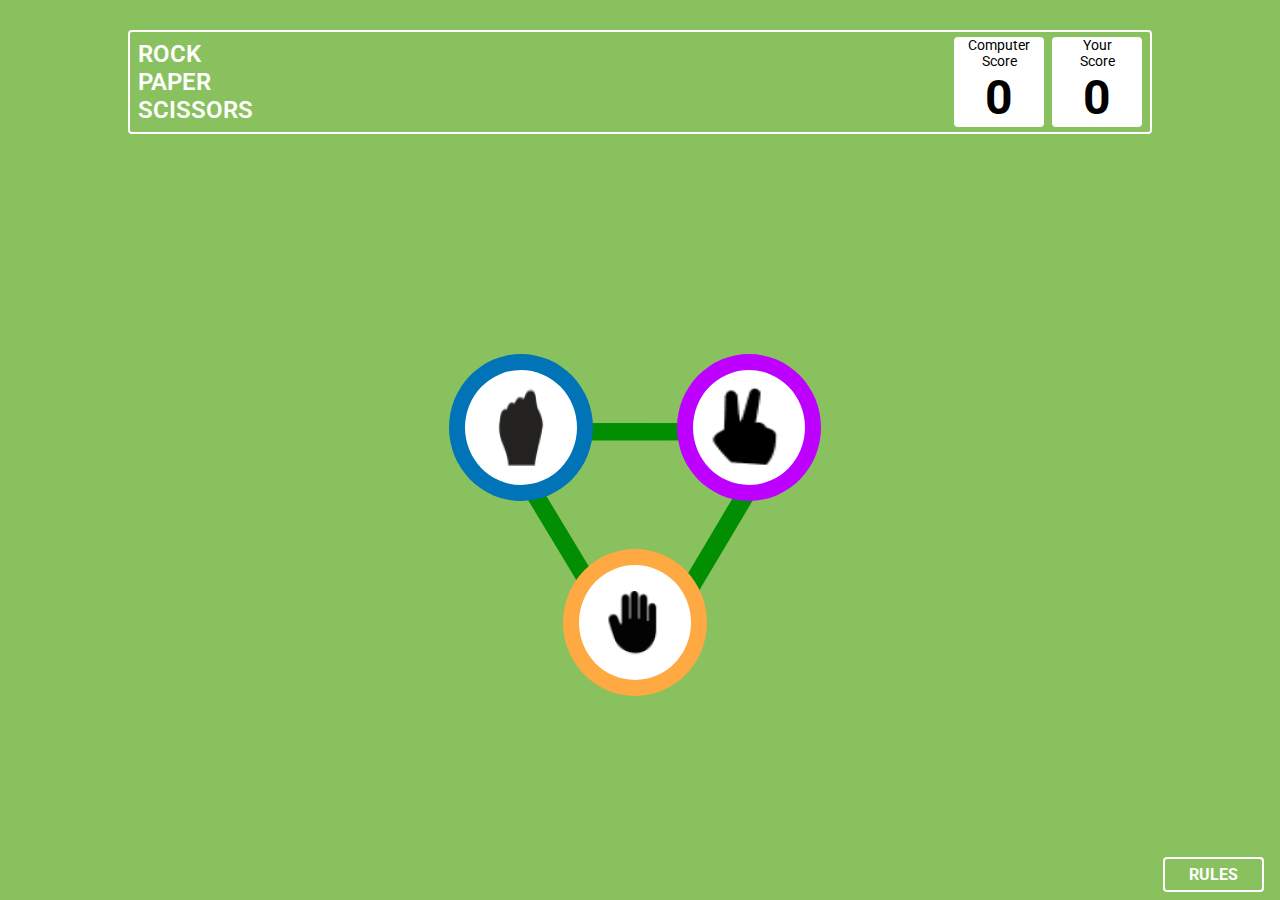
<file: index.html>
<!DOCTYPE html>
<html lang="en">
  <head>
    <meta charset="UTF-8" />
    <meta name="viewport" content="width=device-width, initial-scale=1.0" />
    <title>Rock Paper Scissors Game</title>
    <link rel="stylesheet" href="styles.css" />
  </head>
  <body>
    <section id="main">
      <div class="container">
        <div class="result__container">
          <div class="para__wrapper">
            <p class="title">ROCK</p>
            <p class="title">PAPER</p>
            <p class="title">SCISSORS</p>
          </div>
          <div class="score__container">
            <div class="score">
              Computer <br />
              Score
              <p class="initial__score" id="computer__score"></p>
            </div>
            <div class="score">
              Your <br />
              Score
              <p class="initial__score" id="user__score"></p>
            </div>
          </div>
        </div>

        <div class="symbols">
          <div class="first">
            <button class="btn btn__first" id="rock" title="Rock">
              <img src="assets/rock.png" alt="Rock" />
            </button>
            <button class="btn btn__second" id="scissor" title="Scissors">
              <img src="assets/scissor.png" alt="Scissors" />
            </button>
          </div>
          <div class="second">
            <button class="btn btn__third" id="paper" title="Paper">
              <img src="assets/paper.png" alt="Paper" />
            </button>
          </div>
        </div>
        <div class="triangular__img">
          <img class="test" src="assets/triangular__img.png" alt="Triangular shape" />
        </div>
      </div>
      <div class="new__container">
        <div class="user__result--container">
          <p class="user__choice">YOU PICKED</p>
          <figure class="user__choice-figure">
            <img id="user__choice" class="user__choice-img" src="assets/rock.png" alt="User choice" />
          </figure>
          <div class="animation"></div>
        </div>
        <div class="title__wrapper">
          <h1 class="title__result">TIE UP</h1>
          <h2 class="result__sub-title">AGAINST PC</h2>
          <button class="play__btn" title="Play Again">
            <a class="play__link" href="">PLAY AGAIN</a>
          </button>
        </div>
        <div class="computer__result--container">
          <p class="pc__choice">PC PICKED</p>
          <figure class="pc__choice-figure">
            <img id="computer__choice" class="pc__inintial-choice btn__second" src="assets/scissor.png" alt="Computer choice" />
          </figure>
          <div class="computer__animation"></div>
        </div>
      </div>

      <div id="game__rule" class="game__rule--container">
        <div class="game__rule--hide-btn">
          <p class="cross__btn" title="Close">X</p>
        </div>
        <h3 class="game__rule--title">Game Rules</h3>
        <ul>
          <li class="rule">
            Rock beats scissors, scissors beat paper, and paper beats rock
          </li>
          <li class="rule">
            Agree ahead of time whether you’ll count off “rock, paper, scissors,
            shoot” or just “rock, paper, scissors.”
          </li>
          <li class="rule">
            Use rock, paper, scissors to settle minor decisions or simply play
            to pass the time
          </li>
          <li class="rule">
            If both players lay down the same hand, each player lays down
            another hand
          </li>
        </ul>
      </div>
      <div class="btn__container">
        <button class="next__btn" title="Next">
          <a class="next__link" href="./hurray.html">NEXT</a>
        </button>
        <button class="btn__footer rule__btn" id="show__rule" title="Show Rules">
          <a class="rule__link" href="#">RULES</a>
        </button>
      </div>
    </section>
    <script src="logic.js" defer></script>
  </body>
</html>
</file>
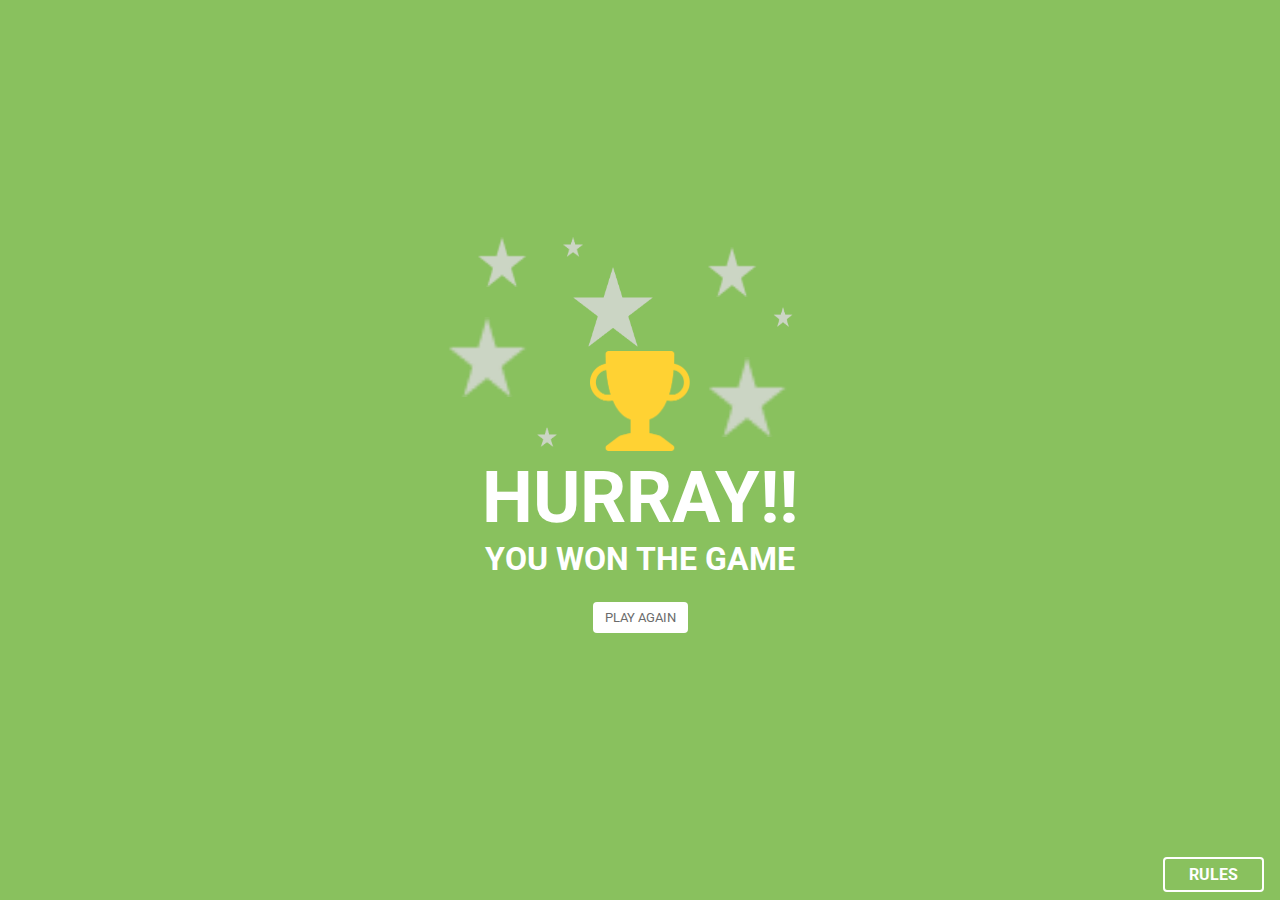
<file: hurray.html>
<!DOCTYPE html>
<html lang="en">
  <head>
    <meta charset="UTF-8" />
    <meta name="viewport" content="width=device-width, initial-scale=1.0" />
    <title>Rock Paper Scissor Game</title>
    <link rel="stylesheet" href="styles.css" />
  </head>
  <body>
    <section id="celebration">
      <div class="container">
        <div class="celebration__container">
          <div class="stars">
            <img
              class="star star1"
              src="./Celebration Assets/Star 1.png"
              alt=""
            />
            <img
              class="star star2"
              src="./Celebration Assets/Star 2.png"
              alt=""
            />
            <img
              class="star star3"
              src="./Celebration Assets/Star 3.png"
              alt=""
            />
            <img
              class="star star4"
              src="./Celebration Assets/Star 4.png"
              alt=""
            />
            <img
              class="star star5"
              src="./Celebration Assets/Star 5.png"
              alt=""
            />
            <img
              class="star star6"
              src="./Celebration Assets/Star 6.png"
              alt=""
            />
            <img
              class="star star7"
              src="./Celebration Assets/Star 7.png"
              alt=""
            />
            <img
              class="star star8"
              src="./Celebration Assets/Star 8.png"
              alt=""
            />
          </div>
          <figure>
            <img
              class="cup__img"
              src="./Celebration Assets/Vector (2).png"
              alt=""
            />
          </figure>
          <div class="celebration__title--wrapper">
            <h1 class="celebration__title">HURRAY!!</h1>
            <h2 class="celebration__sub-title">YOU WON THE GAME</h2>
          </div>
          <button class="play__btn">
            <a class="play__link" href="./index.html">PLAY AGAIN</a>
          </button>
        </div>

        <div id="game__rule" class="game__rule--container">
          <div class="game__rule--hide-btn">
            <p class="cross__btn">X</p>
          </div>
          <h3 class="game__rule--title">Game Rules</h3>
          <ul>
            <li class="rule">
              Rock beats scissors, scissors beat paper, and paper beats rock
            </li>
            <li class="rule">
              Agree ahead of time whether you’ll count off “rock, paper,
              scissors, shoot” or just “rock, paper, scissors.”
            </li>
            <li class="rule">
              Use rock, paper, scissors to settle minor decisions or simply play
              to pass the time
            </li>
            <li class="rule">
              If both players lay down the same hand, each player lays down
              another hand
            </li>
          </ul>
        </div>
        <button class="rule__btn btn__container">
          <a class="rule__link" href="#">RULES</a>
        </button>
      </div>
    </section>
    <script src="logic.js"></script>
  </body>
</html>
</file>
<file: styles.css>
@import url('https://fonts.googleapis.com/css2?family=DM+Sans:ital,opsz,wght@0,9..40,100..1000;1,9..40,100..1000&family=Inter:wght@100..900&family=Roboto:wght@400;700;900&display=swap');
*{
    padding: 0;
    margin: 0;
    box-sizing: border-box;
    font-family: 'roboto';
}

#main, #celebration{
    background-color: #89C15E;
}
button {
    cursor: pointer;
}

.container{
    display: flex;
    flex-direction: column;
    align-items: center;
    justify-content: center;
    height: 100vh;
    position: relative;

}

.result__container{
    border: 2px solid #fff;
    display: flex;
    justify-content: space-between;
    align-items: center;
    width: 80%;
    position: absolute;
    top: 30px;
    border-radius: 4px;
}


.para__wrapper{
    padding: 8px;
}

.title{
    color: #fff;
    font-size: 24px;
    font-weight: 600;
}

.score__container{
    display: flex;
    justify-content: space-between;
    align-items: center;
    margin-right: 8px;
}

.score{
    height: 90px;
    width: 90px;
    margin-left: 8px;
    background-color: #fff;
    border-radius: 4px;
    text-align: center;
    font-size: 14px;
}
.initial__score{
    font-size: 48px;
    font-weight: bold;
}

 .triangular__img{
    position: absolute;
    top: 50%;
    left: 50%;
    transform: translate(-50%, -50%);
    margin-top: 100px;
    margin-right: 100px;

 }
 .test{
    width: 300px;
    height: 250px;
    rotate: 180deg;
    
 }

.user__score--title,
.computer__score--title{
    position: relative;
    left: 75px;
    font-size: 12px;
    width: 45%;
    text-align: center;
    color: #656565;
    padding: 4px;  
    display: inline;
}
.computer__score--title{
    left: 90px;
}

.symbols{
    margin-top: 150px;
    margin-right: -70px;
    display: flex;
    flex-direction: column;
    align-items: center;
    justify-content: center;
    position: absolute;
    z-index: 100;
}
.first{
    margin-bottom: 48px;
}

.btn{
    margin-right: 80px;
    border-radius: 50%;
    padding: 16px;
    border: 16px solid black;
    background-color: #fff;
}
.btn__first{
    border-color: #0074B6;
}
.btn__second{
    border-color: #BD00FF;
}
.btn__third{
    border-color: #FFA943;
}
img{
    width: 80px;
    height: 80px;
    background-color: transparent;
    transition: all 300ms ease;
}
.btn:hover img{
    transform: scale(1.1);
}

/* GAME RULE */
.game__rule--container{
    background-color:#004429;
    border: 8px solid #fff;
    color: #fff;
    width: 350px;
    position: absolute;
    right: 32px;
    bottom: 50px;
    border-radius: 8px;
    padding: 0 8px 8px 24px;
    display: none;
}

.game__rule--title{
    text-align: center;
    margin: 12px 0;
    font-size: 24px ;
}

li{
    list-style-type:square;
    margin-bottom: 16px;
    margin-left: 8px;
}
li::marker{
    color: #FFD600;
    font-size: 24px;
}

.btn__container{
    position: absolute;
    bottom: 8px;
    right: 16px;
}
.rule__btn,
.next__btn{
    padding: 6px 24px;
    background-color: transparent;
    border: 2px solid white;
    border-radius: 4px;
}

.next__btn{
    visibility: hidden;
}

.rule__link,
.next__link{
    color: #fff;
    text-decoration: none;
    font-size: 16px;
    font-weight: 700;
}

.game__rule--hide-btn{
    position: absolute;
    right: -12px;
    top: -16px;
    width: 30px;
    height: 30px;
    border-radius: 50%;
    background-color: red;
    display: flex;
    justify-content: center; 
    align-items: center;
    border: 4px solid #fff;
    padding: 16px;
    z-index: 1;
    cursor: pointer;
}
.cross__btn{
    color: #fff;
    font-size: 24px;
    font-weight: 700;
}


/* STYLING RESULT  */
.new__container{
    display: flex;
    justify-content: center;
    align-items: center;
    margin-top: 5rem;
    margin-right: 5rem;
    position: absolute;
    top: 50%;
    left: 50%;
    transform: translate(-50%, -50%);
    display: none;
}

.pc__choice-figure,
.user__choice-figure{
    background-color: #fff;
    padding: 16px;
    border: 16px solid black;
    border-radius: 50%;
}

.user__choice,
.pc__choice,
.title__result,
.result__sub-title
{
    color: #fff;
    text-align: center;
    margin-bottom: 12px;
    font-weight: 700;
}
.title__result{
    font-size: 48px;
}
.result__sub-title{
    font-size: 32px;
}
.title__wrapper{
    display: flex;
    flex-direction: column;
    align-items: center;
    justify-content: space-between;
    margin: 16px 24px 0 24px;
}
.play__btn{
    padding: 8px 12px;
    border: none;
    border-radius: 4px;
    background-color: #fff;
}
.play__link{
    text-decoration: none;
    color: #6B6B6B;
}
.user__result--container{
    position: relative;
}

@keyframes animate {
    0%{
        transform: scale(0);
    }
    100%{
        opacity: 0.2;
        transform: scale(2);
    }
}
.computer__result--container{
    position: relative;
}

.animation,
.computer__animation{
    position: absolute;
    top: 30px;
    height: 150px;
    width: 150px;
    color: green;
    border: 16px solid green;
    background-color: green;
    border-radius: 50%;
    animation: animate 3s ease-out infinite ;
    display: none;
    z-index: -1;
}
@keyframes animate{
   
    100%{
        opacity: 0;
        transform: scale(2);
    }
}

/* CELEBRATION  */
.celebration__container{
    display: flex;
    flex-direction: column;
    align-items: center;
    justify-content: center;
}
.celebration__title--wrapper{
    display: flex;
    flex-direction: column;
    justify-content: center;
    align-items: center;
    color: #fff;
    margin-bottom: 24px;
}
.celebration__title{
    font-size: 72px;
}
.celebration__sub-title{
    font-size: 32px;
}
.cup__img{
    width: 100px;
    height: 100px;
}

.stars{
    position: relative;
}

.star{
    transition: all 300ms ease;
    animation: timtim 1000ms ease infinite alternate-reverse;
}

@keyframes timtim{
    0% {
        transform: scale(1);
        /* opacity: 0.5; */
        
    }
    100%{
        transform: scale(0.5);
    }
}

.star1,
.star2,
.star3,
.star4{
    width: 20px;
    height: 20px;
    position: absolute;
}

.star1{
    right: 150px;
    top: 160px;
}
.star2{
    top: -30px;
    left: -10px;
}

.star5{
    position: absolute;
    top: 50px;
    right: 180px;
   
}
.star3{
    position: absolute;
    top: -30px;
    right: 180px;
    width: 50px;
    height: 50px;
}
.star4{
    position: absolute;
    top: 40px;
    left: 200px;
    
}

.star7{
    width: 50px;
    height: 50px;
    position: relative;
    bottom: 50px;
    left: 50px;
}
.star8{
    position: absolute;
    top: 90px;
}
</file>
